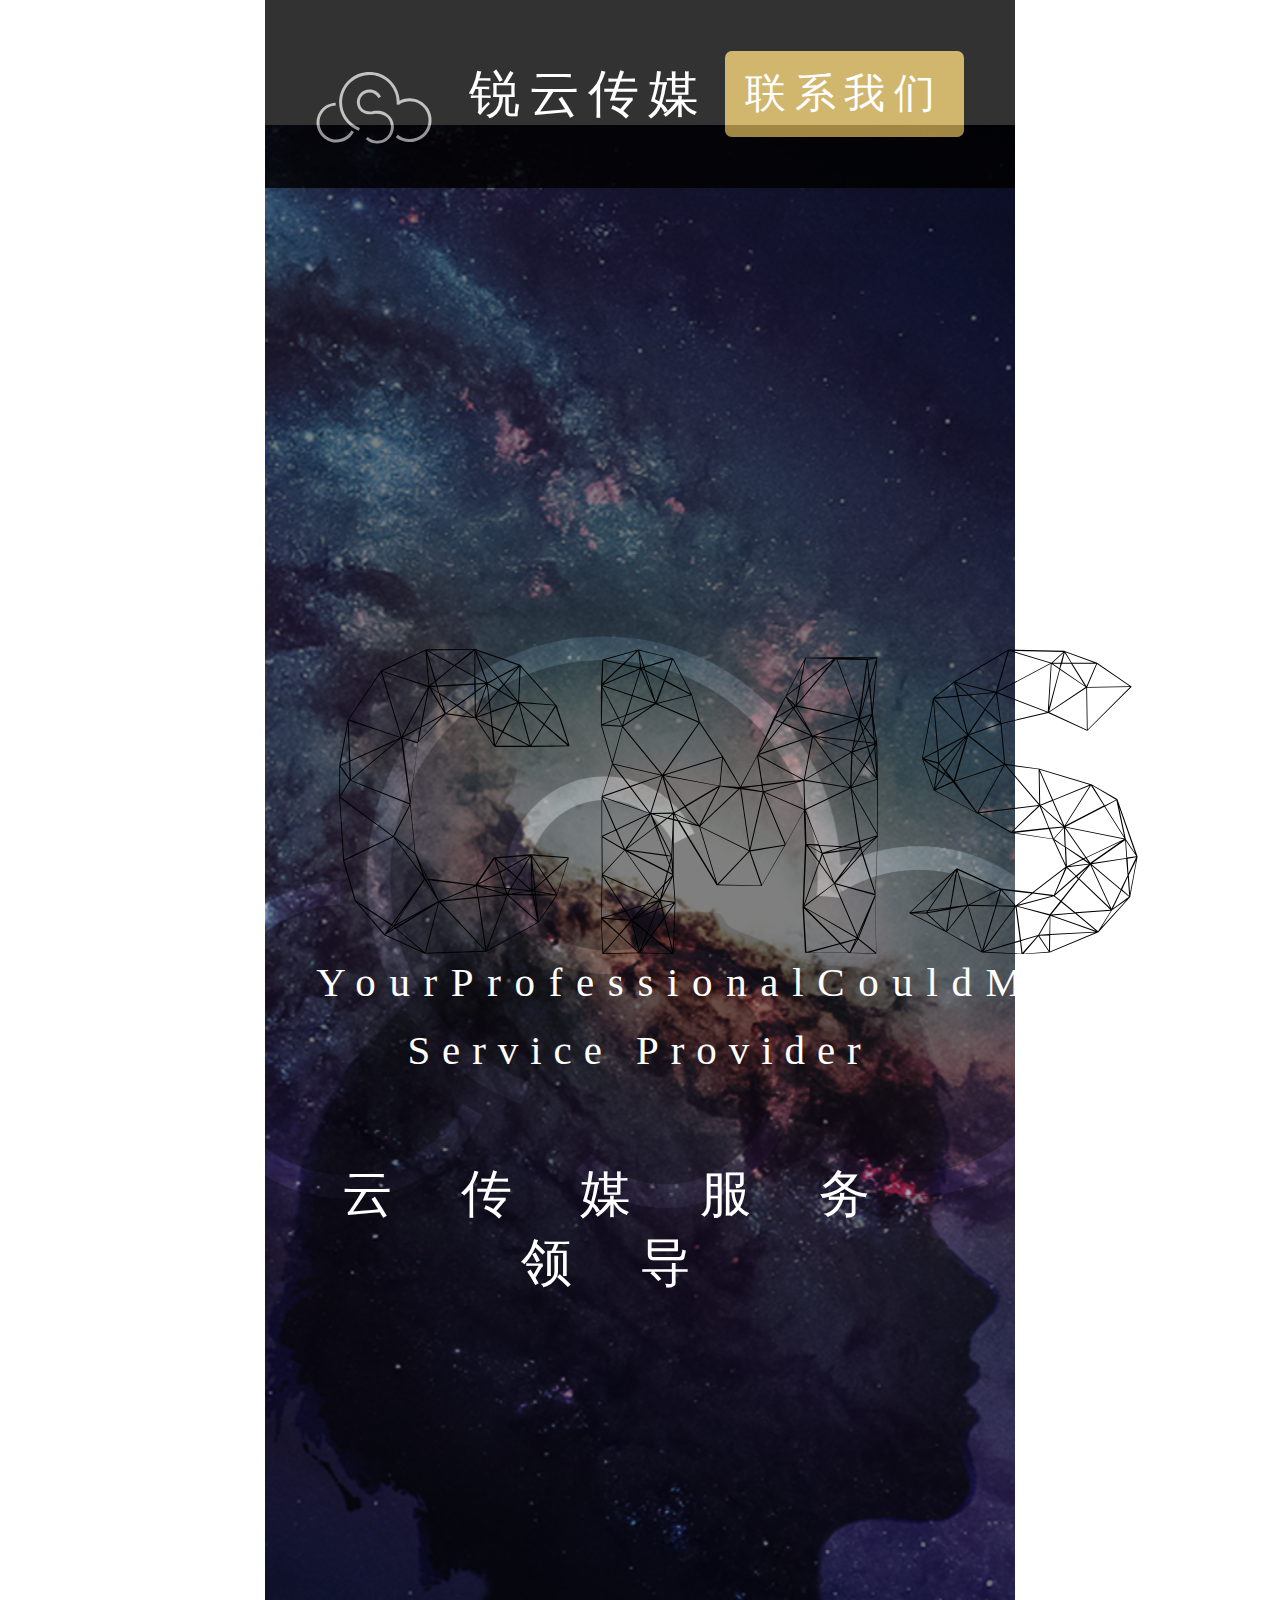
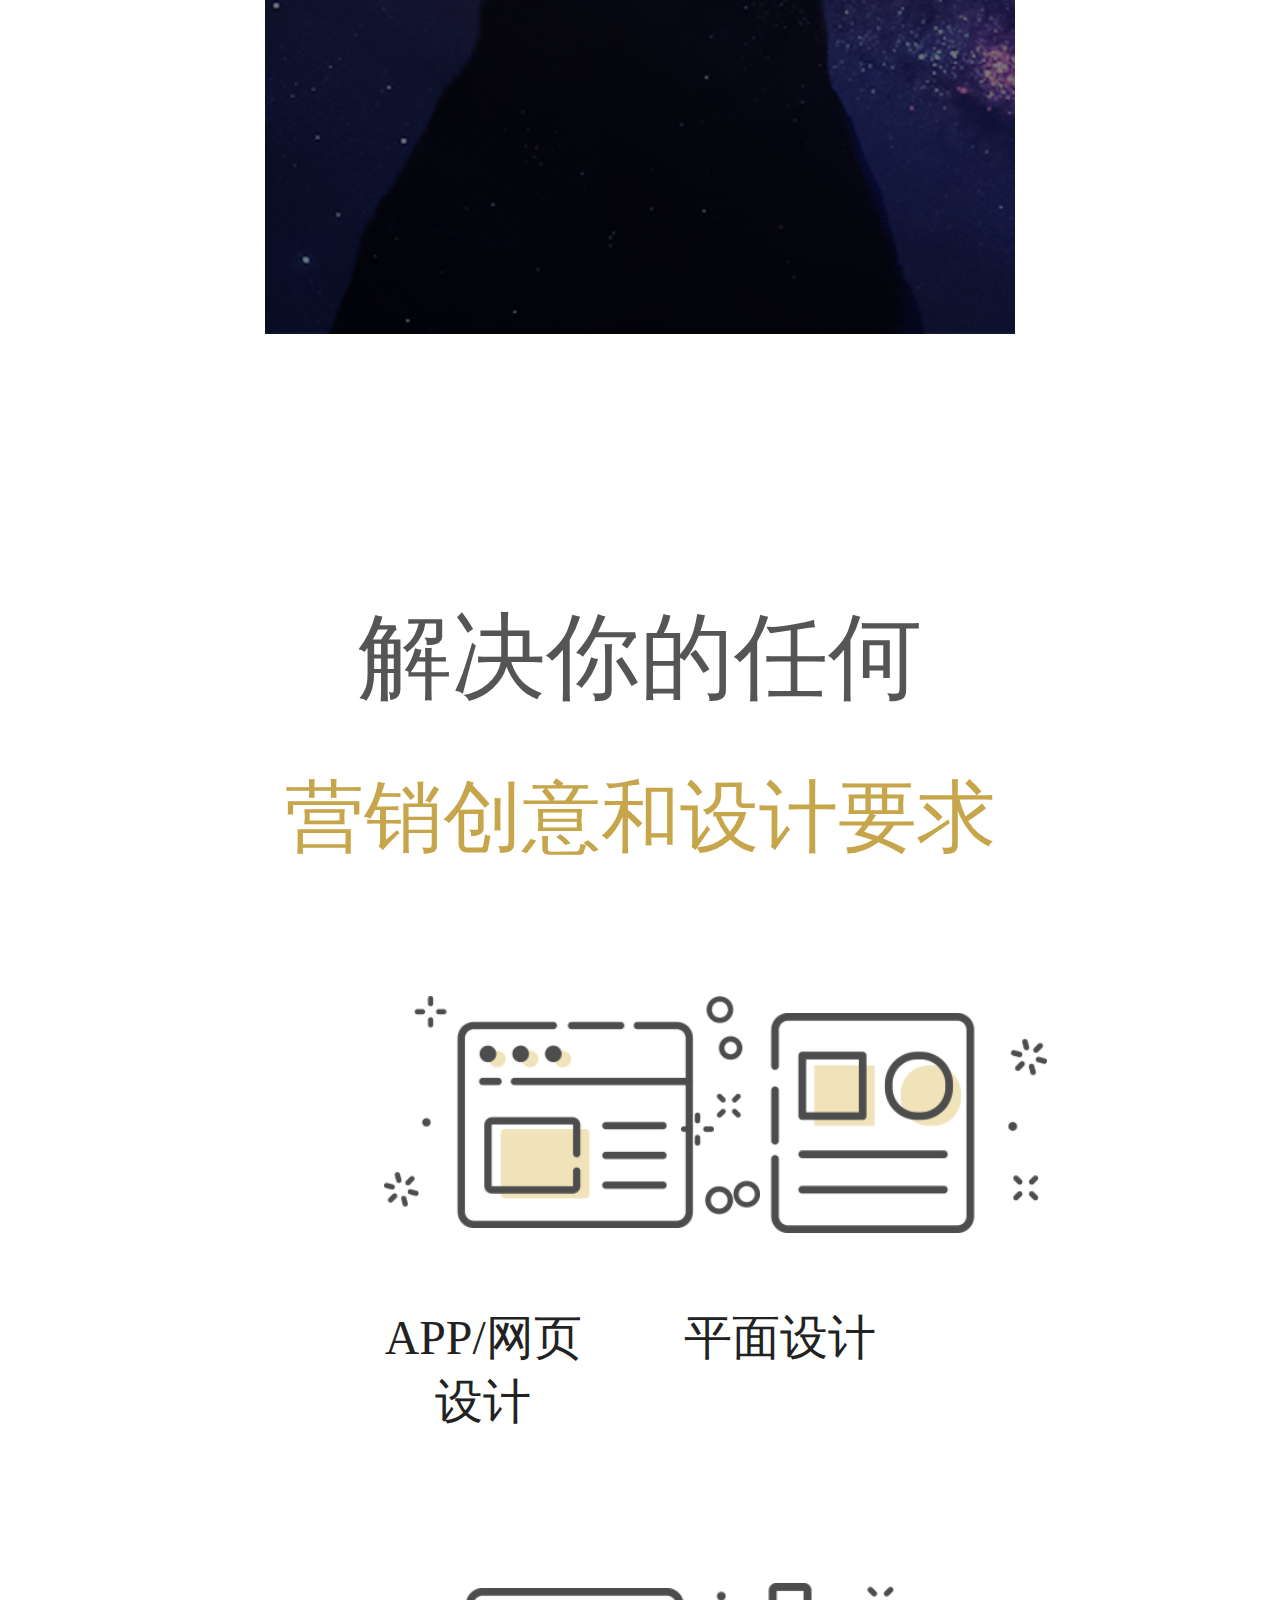
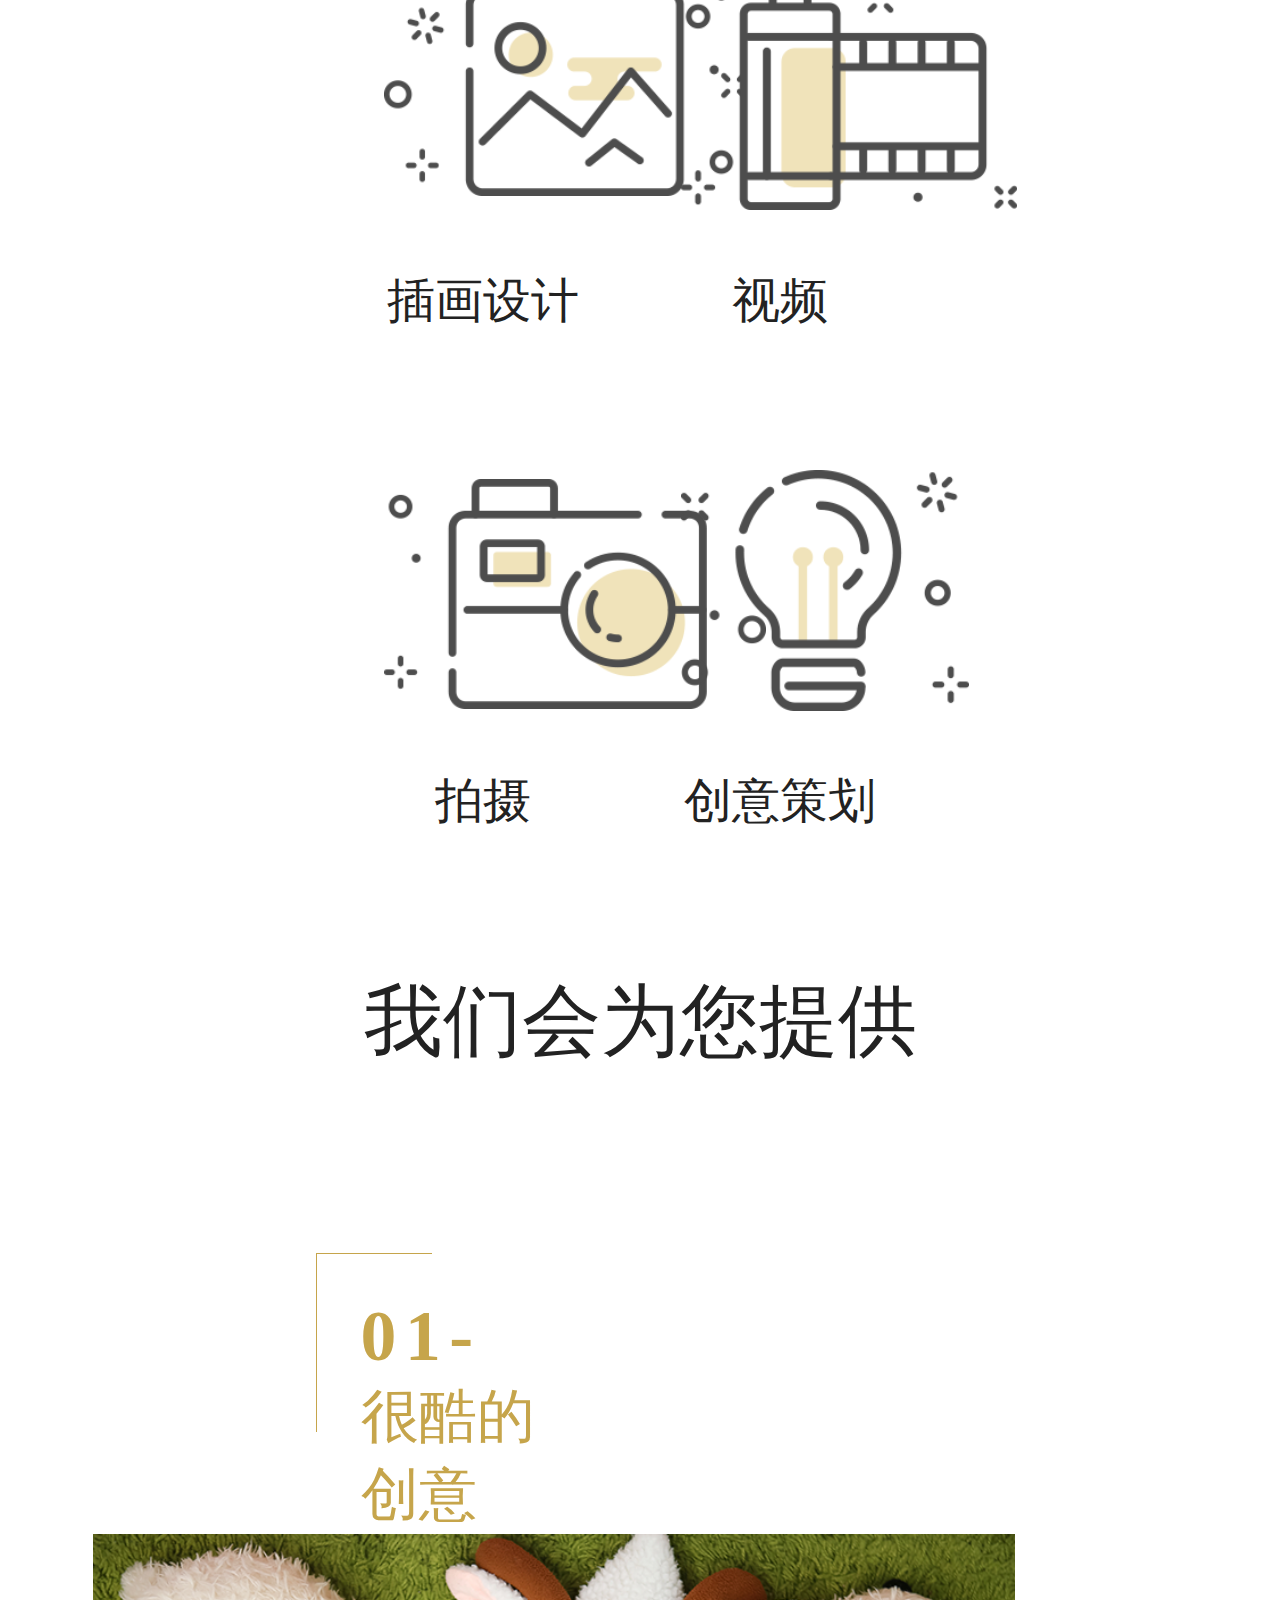
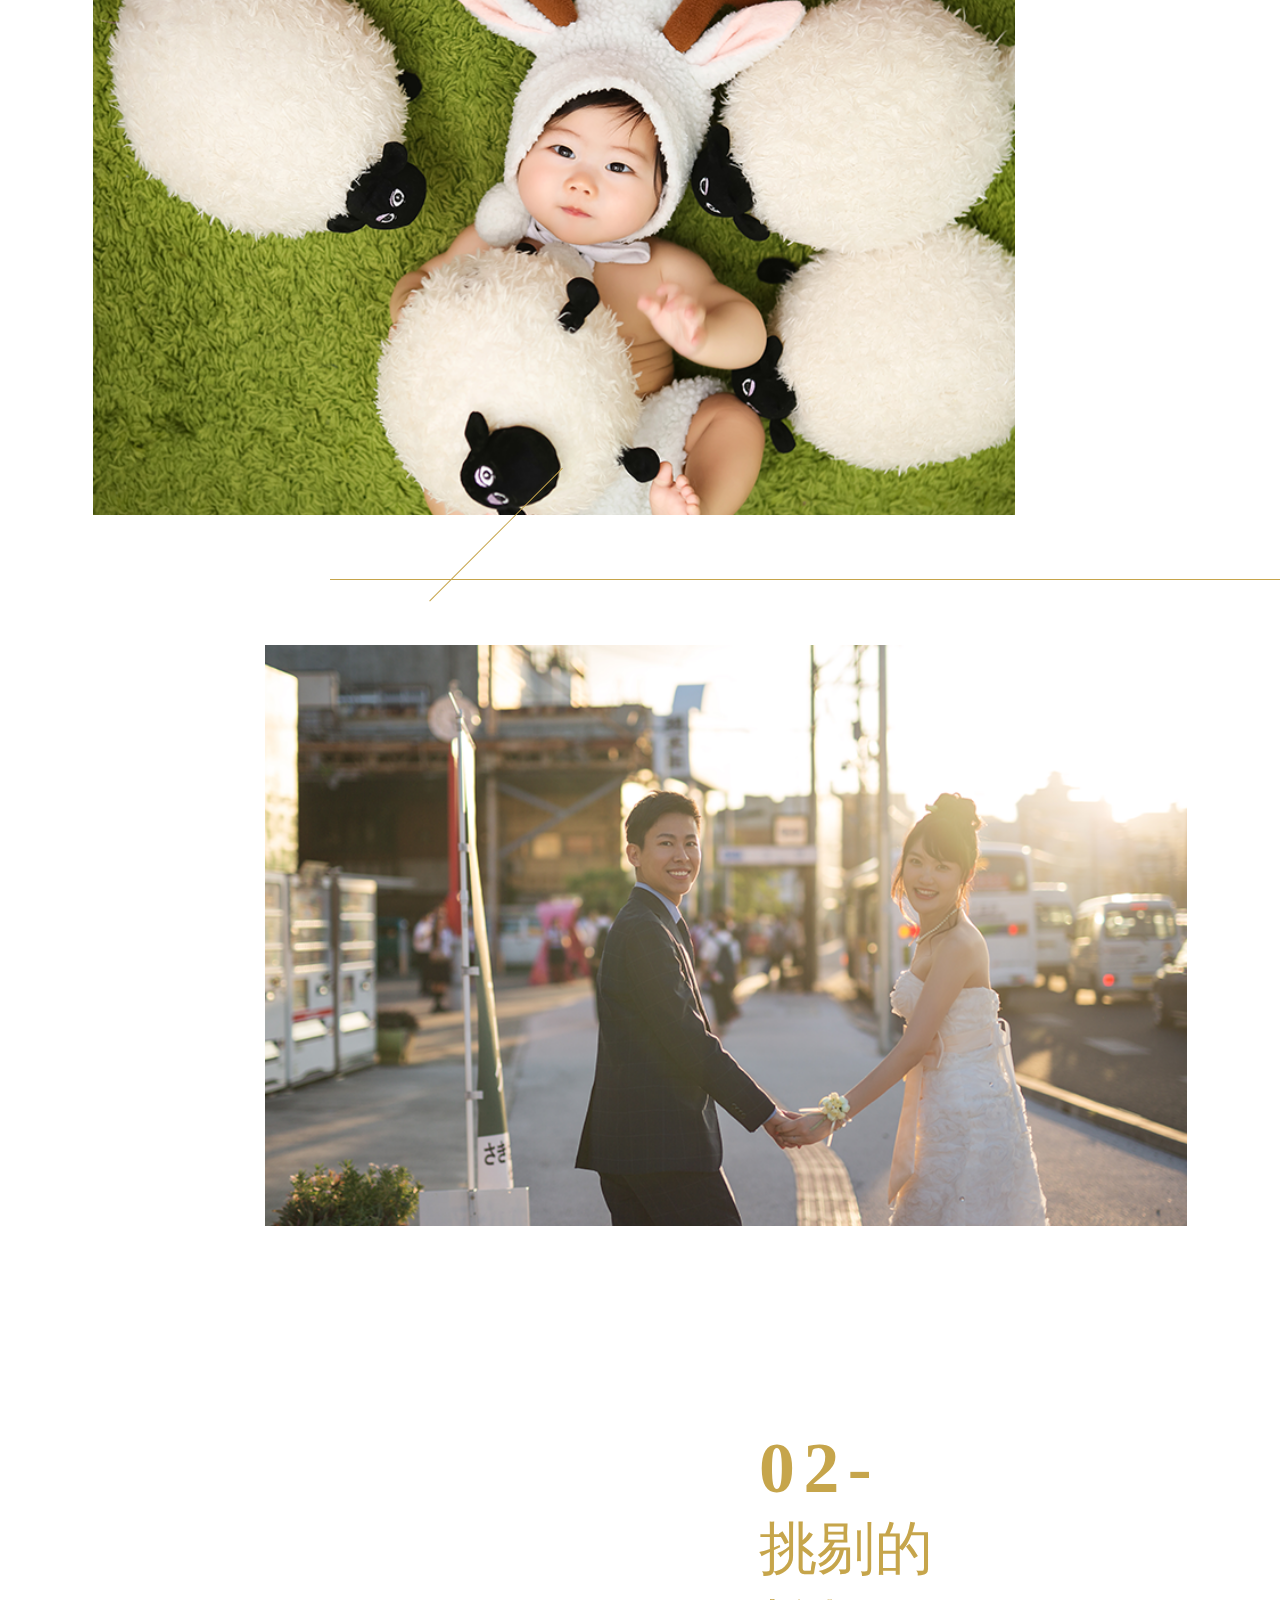
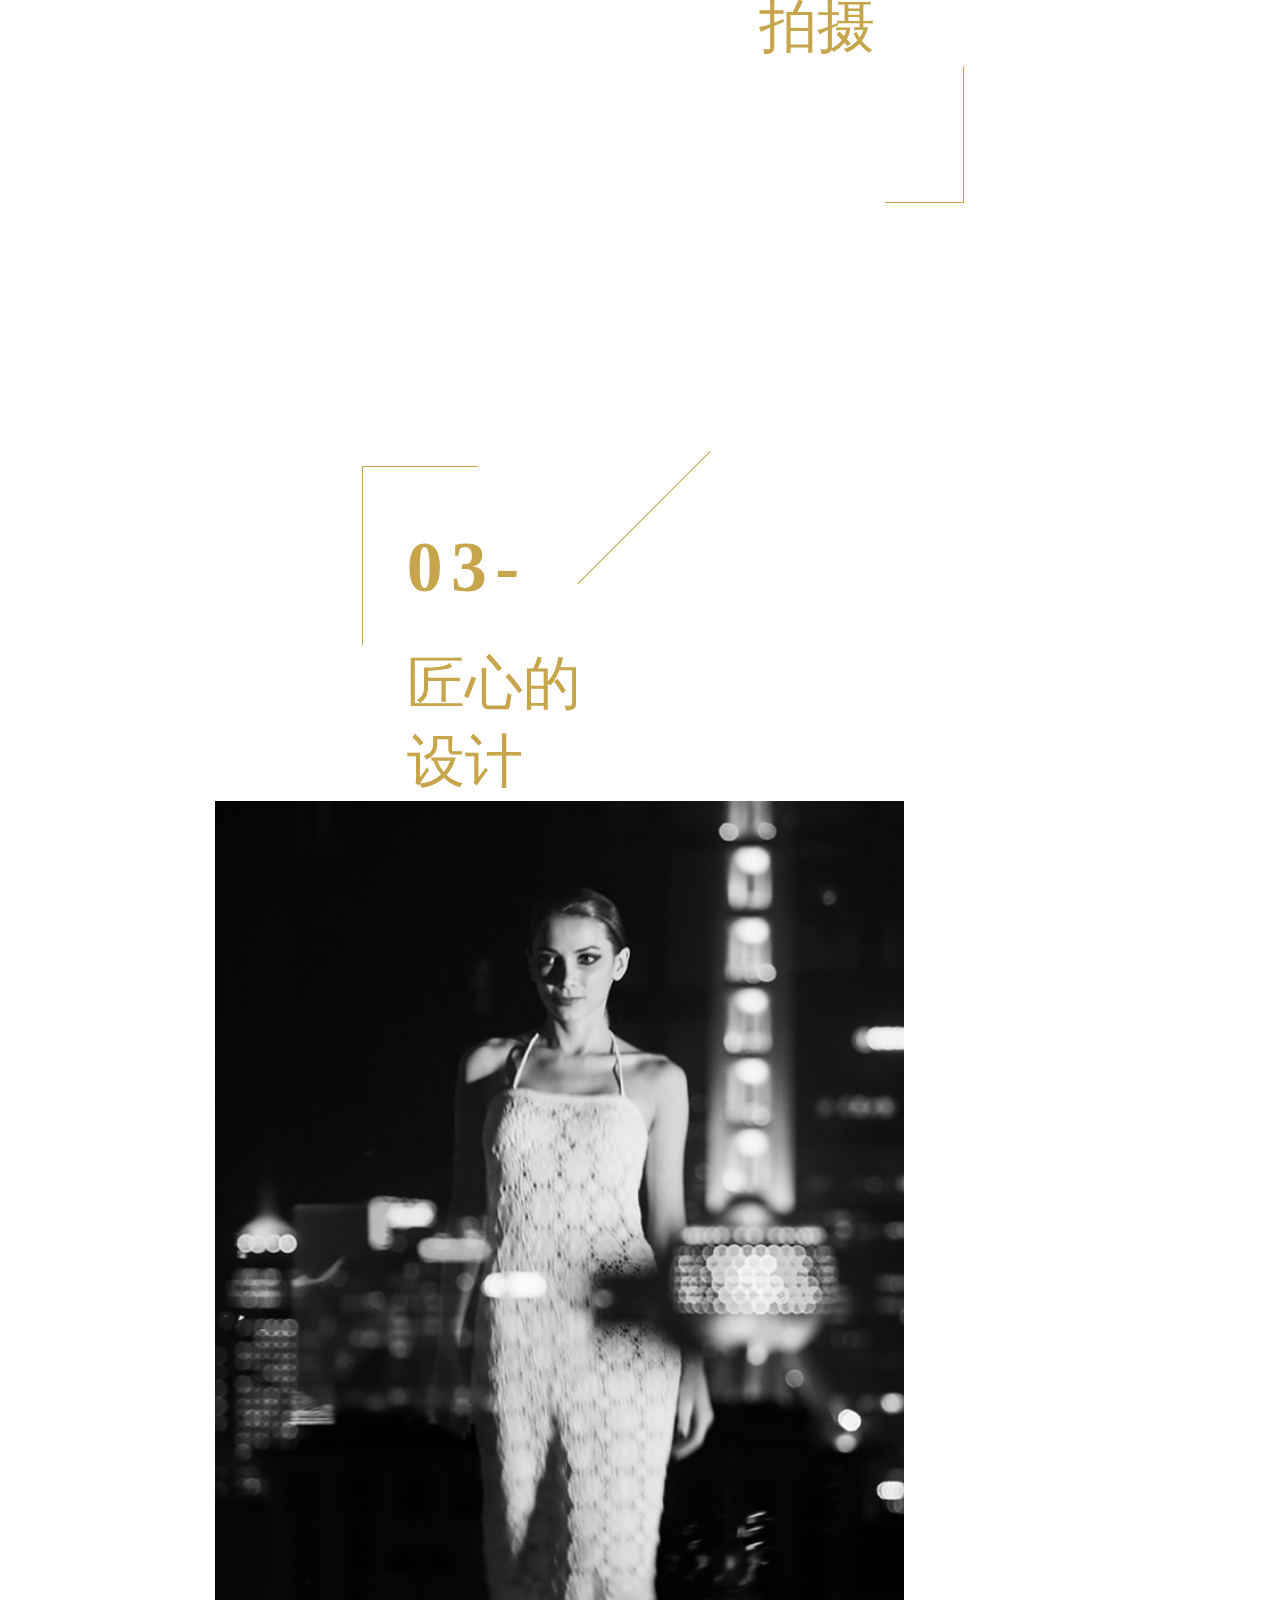
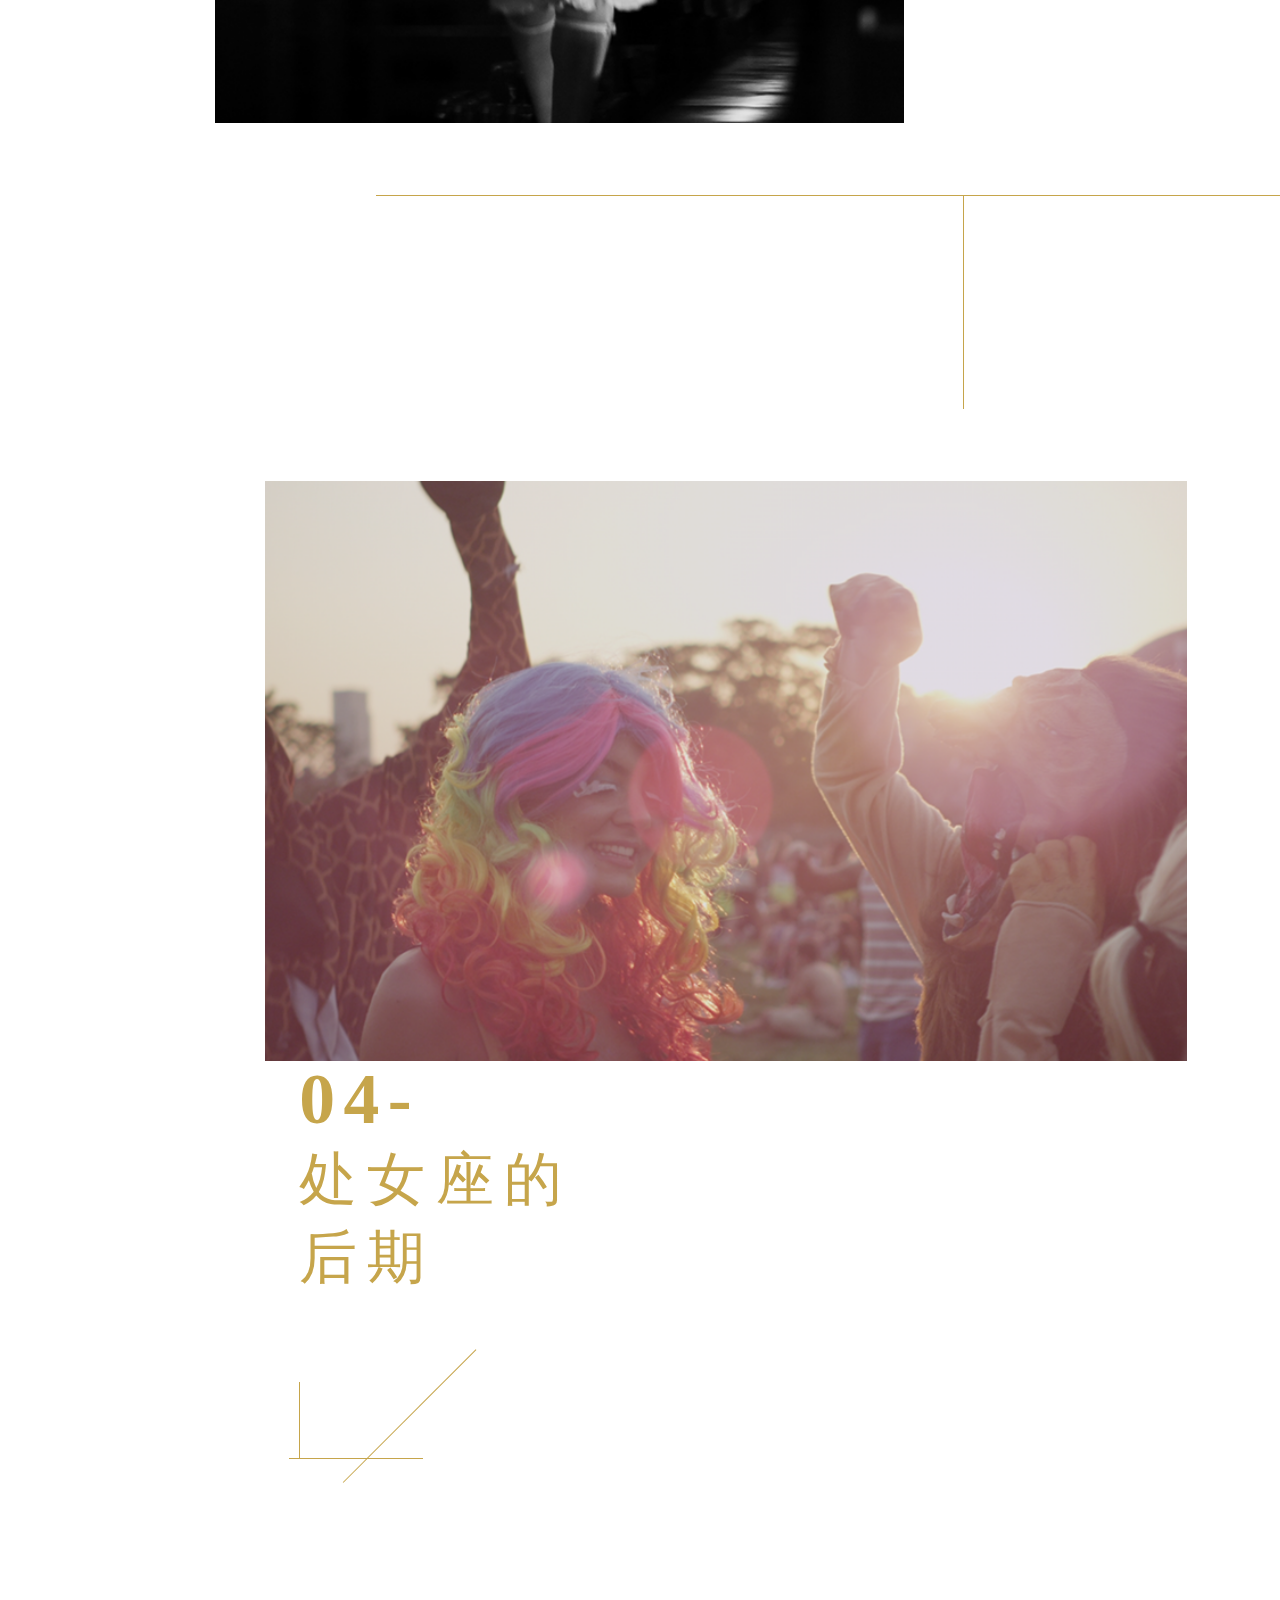
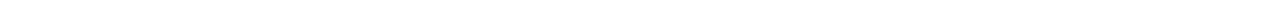
<file: index.html>
<!DOCTYPE html>
<html lang="en">

<head>
    <meta charset="UTF-8">
    <meta name="viewport" content="width=device-width, initial-scale=1.0">
    <title>项目</title>
    <link rel="stylesheet" type="text/less" href="less/index.less">
    <script type="text/javascript" src="js/iconfont.js"></script>
    <script src="js/less.min.js"></script>
    <script src="js/index.min.js"></script>
</head>

<body>
    <div class="container">
        <div class="head">
            <div class="head_top">
                <div class="head_box clearfix">
                    <svg class="icon logo" aria-hidden="true">
                        <use xlink:href="#icon-logo"></use>
                    </svg>
                    <span class="head_tit">锐云传媒</span>
                    <a href="#" title="">
                        <span class="head_call f_right">联系我们</span>
                    </a>
                </div>
            </div>
            <div class="head_body">
                <svg class="icon cms" aria-hidden="true">
                    <use xlink:href="#icon-part_cms"></use>
                </svg>
                <p class="first_p">YourProfessionalCouldMedia</p>
                <p class="second_p">Service Provider</p>
                <p class="third_p">云传媒服务领导</p>
            </div>
        </div>
        <div class="main">
            <span class="main-f-span">解决你的任何</span>
            <span class="main-s-span">营销创意和设计要求</span>
            <section class="nav-f clearfix">
                <div class="nav-f-f f_left">
                    <img src="img/1@3x.png">
                    <p>APP/网页设计</p>
                </div>
                <div class="nav-f-s f_left">
                    <img src="img/2@3x.png">
                    <p>平面设计</p>
                </div>
            </section>
            <section class="nav-s clearfix">
                <div class="nav-s-f f_left">
                    <img src="img/3@3x.png">
                    <p>插画设计</p>
                </div>
                <div class="nav-s-s f_left">
                    <img src="img/4@3x.png">
                    <p>视频</p>
                </div>
            </section>
            <section class="nav-t clearfix">
                <div class="nav-t-f f_left">
                    <img src="img/5@3x.png">
                    <p>拍摄</p>
                </div>
                <div class="nav-t-s f_left">
                    <img src="img/6@3x.png">
                    <p>创意策划</p>
                </div>
            </section>
            <div class="introduce clearfix">
                <p class="introduce-tit">我们会为您提供</p>
                <section class="introduce-f clearfix">
                    <div class="introduce-f-f f_left clearfix">
                        <span class="introduce-f-f-f f_left"></span>
                        <span class="introduce-f-f-s"></span>
                        <div class="introduce-f-f-t">
                            <span>01-</span>
                            <p>很酷的创意</p>
                        </div>
                    </div>
                    <div class="introduce-f-s f_right">
                        <img src="img/pic1@3x.png" alt="">
                    </div>
                    <span class="introduce-f-t f_left"></span>
                    <span class="introduce-f-four f_left"></span>
                </section>
                <section class="introduce-s clearfix">
                    <div class="introduce-s-f f_left">
                        <img src="img/pic2@3x.png" alt="">
                    </div>
                    <div class="introduce-s-s f_right clearfix">
                        <div class="introduce-s-s-t">
                            <span>02-</span>
                            <p>挑剔的拍摄</p>
                        </div>
                        <span class="introduce-s-s-s"></span>
                        <span class="introduce-s-s-f f_right"></span>
                    </div>
                </section>
                <section class="introduce-t clearfix">
                    <div class="introduce-t-f f_left clearfix">
                        <span class="introduce-t-f-f f_left"></span>
                        <span class="introduce-t-f-s"></span>
                        <span class="introduce-t-f-four f_right"></span>
                        <div class="introduce-t-f-t">
                            <span>03-</span>
                            <p>匠心的设计</p>
                        </div>
                    </div>
                    <div class="introduce-t-s f_right">
                        <img src="img/pic3@3x.png" alt="">
                    </div>
                    <span class="introduce-t-t f_left"></span>
                </section>
                <section class="introduce-four clearfix">
                    <span class="introduce-four-t f_right"></span>
                    <div class="introduce-four-f f_left">
                        <img src="img/pic4@3x.png" alt="">
                    </div>
                    <div class="introduce-four-s f_left clearfix">
                        <div class="introduce-four-s-f">
                            <span>04-</span>
                            <p>处女座的后期</p>
                        </div>
                        <span class="introduce-four-s-s"></span>
                        <span class="introduce-four-s-t"></span>
                        <span class="introduce-four-s-four"></span>
                    </div>
                </section>
            </div>
            <div class="service">
                <section>
                    <p></p>
                </section>
            </div>
        </div>
    </div>
</body>

</html>
</file>
